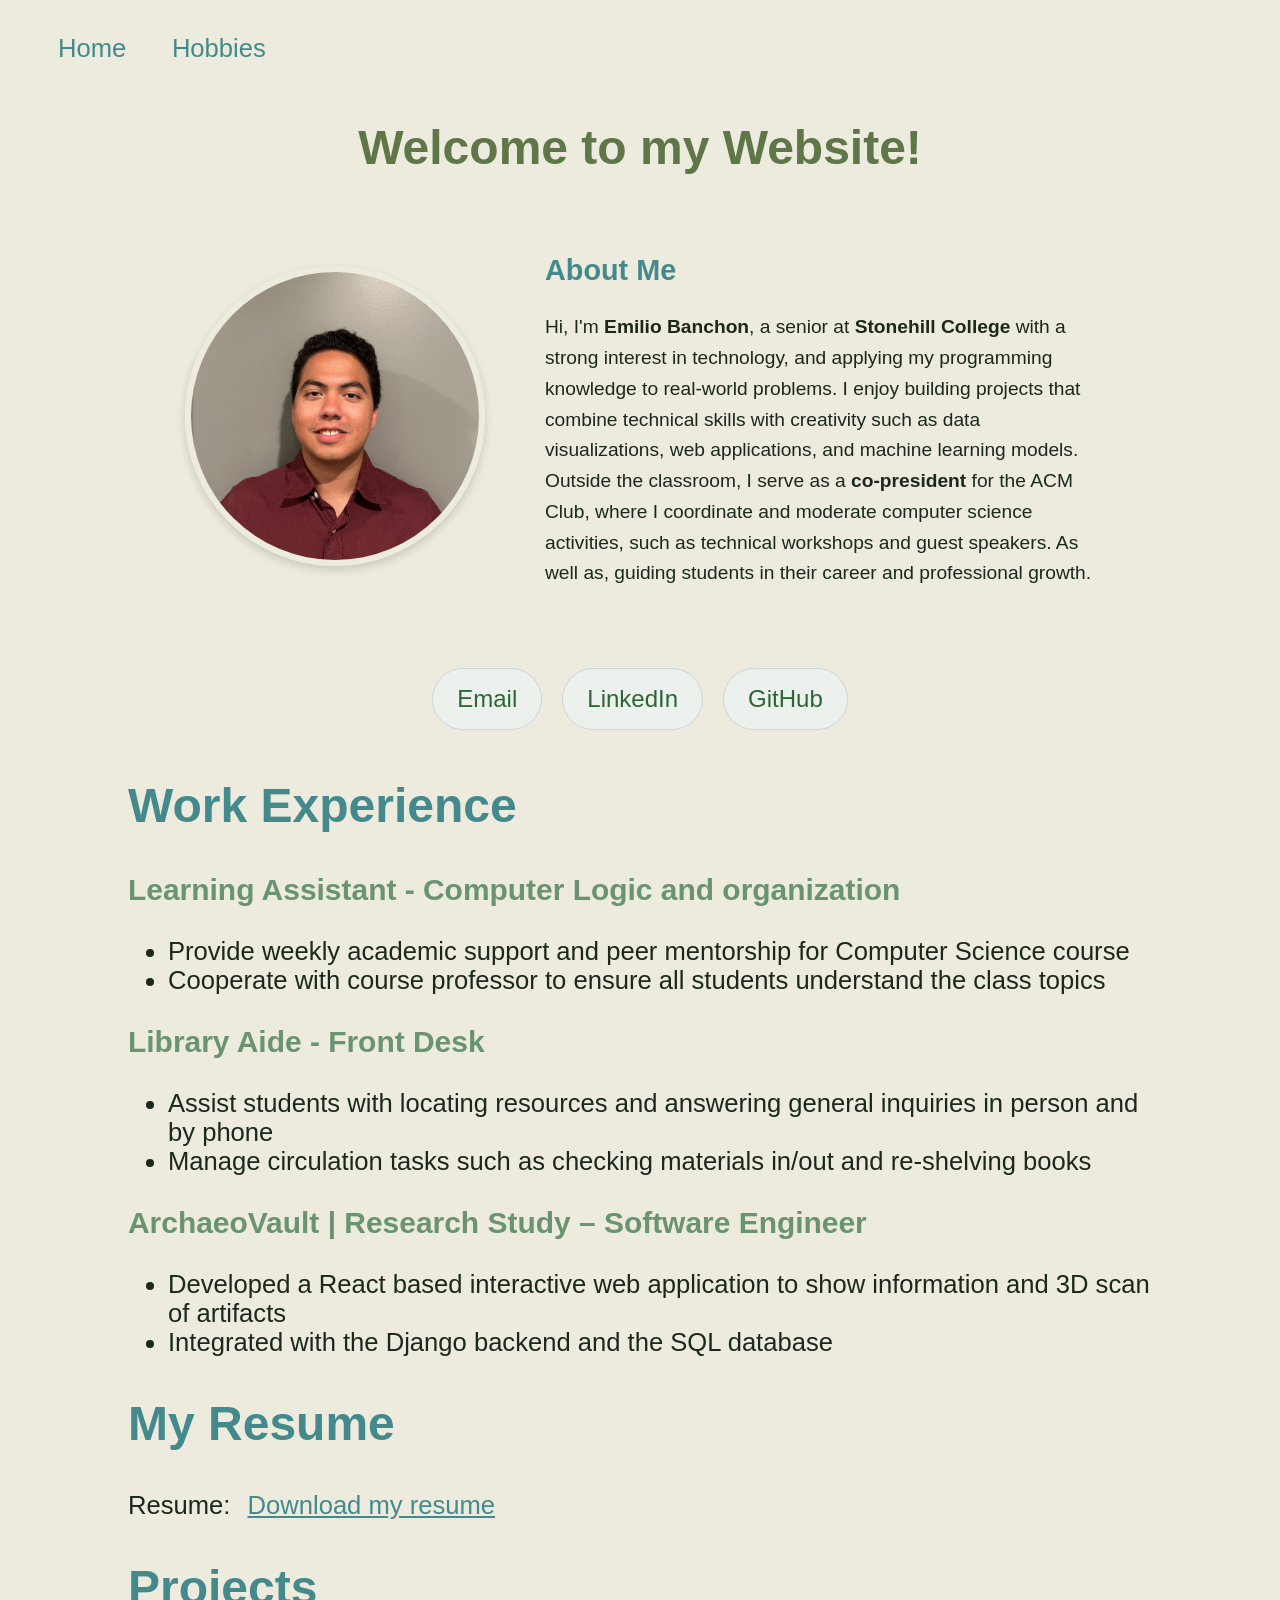
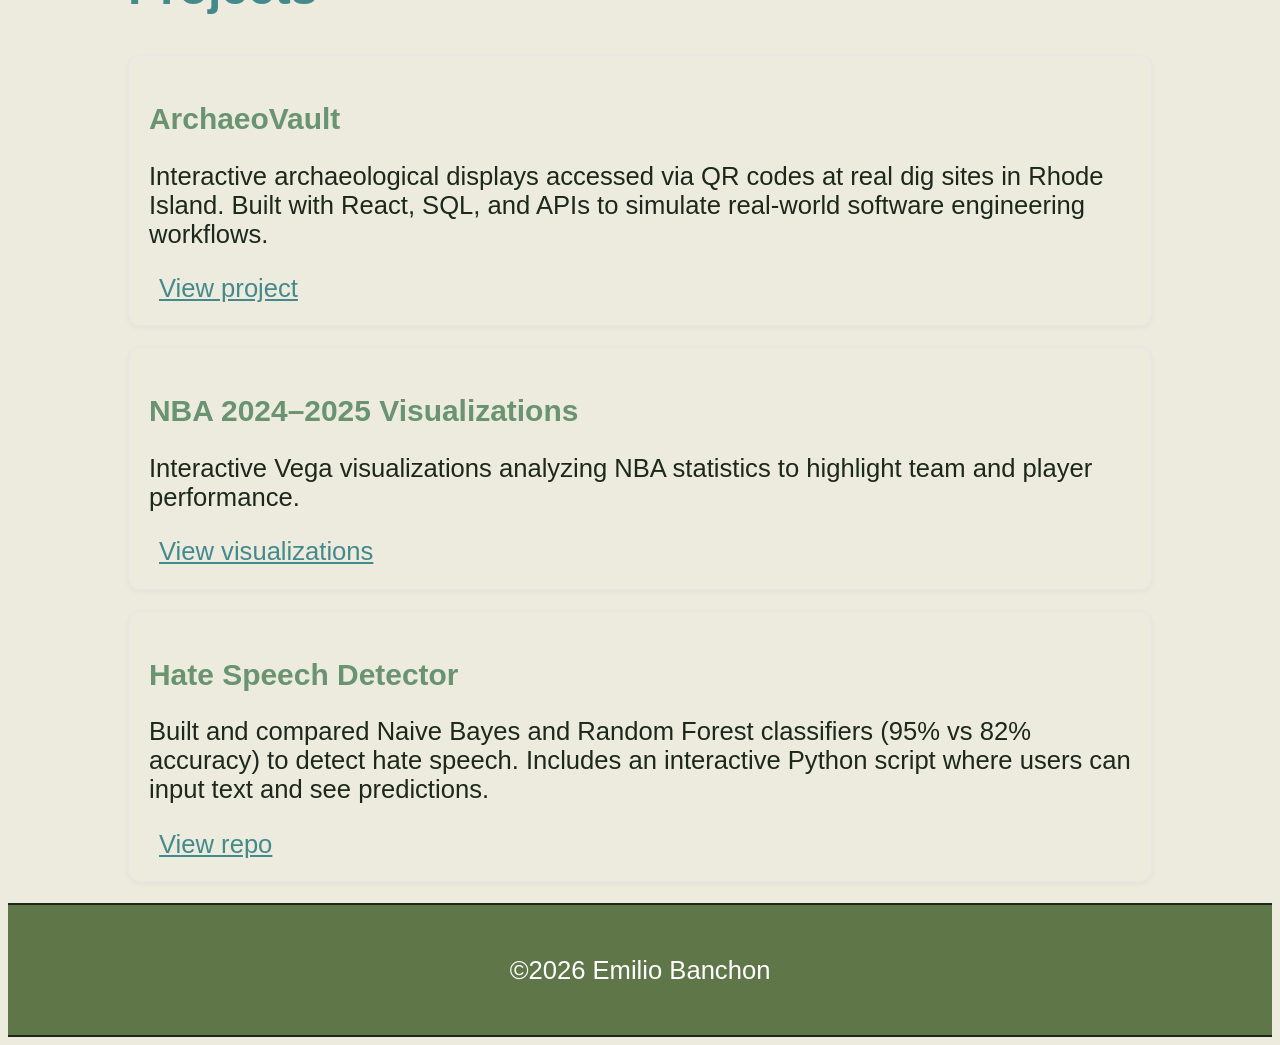
<file: index.html>
<!DOCTYPE html>
<html>
    <head>
        <meta charset="utf-8">
        <meta name="description" content="An overview of the course content for CSC324" />
        <meta name="viewport" content="width=device-width, initial-scale=1.0">
        <title>Emilio's Personal Website</title>
        <link rel="stylesheet" href="style.css">
    </head>
    <body>
        <div class="container">
            <header>
                <nav>
                    <ul class="nav-list">
                        <li><a href="index.html">Home</a></li>
                        <li><a href="hobbies.html">Hobbies</a></li>
                    </ul>
                </nav>
            </header>
            <main class="wrapper">
                <h1>Welcome to my Website!</h1>
                <section class="about-section">
                    <div class="about-left">
                        <img src="images/emilio.jpg" alt="Emilio Banchon" class="profile-pic">
                    </div>
                    <div class="about-right">
                        <h2>About Me</h2>
                        <p>
                            Hi, I'm <strong>Emilio Banchon</strong>, a senior at <strong>Stonehill College</strong> with a strong
                            interest in technology, and applying my programming knowledge to real-world problems.
                            I enjoy building projects that combine technical skills with creativity such as data visualizations,
                            web applications, and machine learning models. Outside the classroom, I serve as a <strong>co-president</strong> 
                            for the ACM Club, where I coordinate and moderate computer science activities, such as technical workshops and guest speakers. 
                            As well as, guiding students in their career and professional growth.
                        </p>
                    </div>
                    <div class="contact-bubbles-horizontal">
                        <a class="contact-bubble email" href="mailto:banchon.emilio@gmail.com">Email</a>
                        <a class="contact-bubble linkedin" target="_blank"
                            href="https://www.linkedin.com/in/emilio-banchon-macias-59b66a219/">LinkedIn</a>
                        <a class="contact-bubble github" target="_blank"
                            href="https://github.com/banchonemilio18">GitHub</a>
                    </div>
                </section>
                <section>
                    <h2>Work Experience</h2>
                    
                    <h3>Learning Assistant - Computer Logic and organization</h3>
                    <ul>
                        <li>Provide weekly academic support and peer mentorship for Computer Science course</li>
                        <li>Cooperate with course professor to ensure all students understand the class topics</li>
                    </ul>
    
                    <h3>Library Aide - Front Desk</h3>
                    <ul>
                        <li>Assist students with locating resources and answering general inquiries in person and by phone</li>
                        <li>Manage circulation tasks such as checking materials in/out and re-shelving books</li>
                    </ul>

                    <h3>ArchaeoVault | Research Study – Software Engineer</h3>
                    <ul>
                        <li>Developed a React based interactive web application to show information and 3D scan of artifacts</li>
                        <li>Integrated with the Django backend and the SQL database</li>
                    </ul>
                </section>
                <section>
                    <h2>My Resume</h2>
                    <p>
                        Resume:
                        <a target="_blank" href="Banchon_Emilio_Resume_2026.pdf">Download my resume</a>
                    </p>
                </section>
                <section>
                    <h2>Projects</h2>
    
                    <div class="project-card">
                        <h3>ArchaeoVault</h3>
                        <p>
                            Interactive archaeological displays accessed via QR codes at real dig sites in Rhode Island.
                            Built with React, SQL, and APIs to simulate real-world software engineering workflows.
                        </p>
                        <p><a target="_blank" href="https://archaeovault.alexandrauhl.com/artifact/1156">View project</a></p>
                    </div>
    
                    <div class="project-card">
                        <h3>NBA 2024–2025 Visualizations</h3>
                        <p>
                            Interactive Vega visualizations analyzing NBA statistics to highlight team and player performance.
                        </p>
                        <p><a target="_blank" href="https://stonehill-csc321.github.io/assets/Basketball/index.html">View visualizations</a></p>
                    </div>
    
                    <div class="project-card">
                        <h3>Hate Speech Detector</h3>
                        <p>
                            Built and compared Naive Bayes and Random Forest classifiers (95% vs 82% accuracy) to detect hate speech.
                            Includes an interactive Python script where users can input text and see predictions.
                        </p>
                        <p><a target="_blank" href="https://github.com/banchonemilio18/Hate-Speech-Detector">View repo</a></p>
                    </div>
                </section>
            </main>
            <footer>
                <p>&copy;2026 Emilio Banchon</p>
            </footer>
        </div>
    </body>
</html>
</file>
<file: style.css>
/* Color Palette */
:root {
    --palette-black: #1B281B;
    --palette-pearl: #ecebdd;
    --palette-ferngreen: #5f7649;
    --palette-junglegreen: #699371;
    --palette-bluegreen: #448a8c;
    --palette-verdigris: #6ab1ae;
}

/* CSS Reset */
* {
    box-sizing: border-box;
}

/* Text Properties */
body {
    font-family: 'Segoe UI', Tahoma, Geneva, Verdana, sans-serif;
    font-size: 1.6rem;
    color: var(--palette-black);
    background-color: var(--palette-pearl);
}
h1 {
    font-size: 3rem;
    color: var(--palette-ferngreen);
    text-align: center;
    
    @media (width < 738px) {
        font-size: 3rem;
    }
}
h2 {
    font-size: 3rem;
    color: var(--palette-bluegreen);
}
h3 {
    color: var(--palette-junglegreen)
}

/* Wrapper */
.wrapper {
    max-inline-size: 80vw;
    margin-inline: auto;
}

/* Links */
a {
    color: var(--palette-bluegreen);
    padding-inline: 10px;
}

a:hover,
a:focus-visible {
    color: var(--palette-junglegreen);
}
/* Header */
header {
    display: flex;
    flex-direction: row;
    justify-content: space-between;
}
.nav-list {
    list-style-type: none;
    display: flex;
    flex-direction: row; 
    gap: 2vw;
}
.nav-list li {
    flex: 1;
}
.nav-list a {
    text-decoration: none; 
}

/* Footer */
footer {
    text-align: center;
    background-color: var(--palette-ferngreen); 
    color: white;
    padding: 25px; 
    border-block: 2px solid var(--palette-black);
}

/* About section */
.about-section {
    display: flex;
    align-items: center;
    justify-content: center;  
    gap: 60px;                /* space between picture and text */
    margin: 3rem;
    flex-wrap: wrap;          /* stack on small screens */
}

/* Left column: image */
.about-left {
    display: flex;
    justify-content: center;
}

.profile-pic {
    width: 300px;
    height: 300px;
    border-radius: 50%;
    object-fit: cover;
    border: 6px solid var(--palette-pearl);
    box-shadow: 0 4px 10px rgba(0, 0, 0, 0.15);
    transition: transform 0.3s ease;
}

.profile-pic:hover {
    transform: scale(1.05);
}

/* Right column: About Me text */
.about-right {
    max-width: 550px;
    font-size: 1.2rem;
    line-height: 1.6;
}

.about-right h2 {
    font-size: 1.8rem;
    margin-bottom: 1rem;
}

/* Horizontal contact bubbles */
.contact-bubbles-horizontal {
    display: flex;
    flex-direction: row;
    gap: 20px;
    justify-content: center;
    width: 100%;
}

.contact-bubble {
    padding: 1rem 1.5rem;
    border-radius: 999px;
    border: 1px solid #d1d5db;
    background-color: #edf1ee;
    color: #2d6537;
    text-decoration: none;
    font-size: 1.5rem;
    transition: 0.2s ease;
    white-space: nowrap;
}

.contact-bubble:hover {
    transform: translateY(-2px);
    box-shadow: 0 4px 10px rgba(0,0,0,0.12);
}

.contact-bubble.email:hover {
    background-color: #f97316;
    color: white;
    border-color: #ea580c;
}

.contact-bubble.linkedin:hover {
    background-color: #0a66c2;
    color: white;
    border-color: #0a66c2;
}

.contact-bubble.github:hover {
    background-color: #111827;
    color: white;
    border-color: #111827;
}

/* Project cards */
.project-card {
    border: 1px solid #e5e7eb;
    border-radius: 12px;
    padding: 1rem 1.25rem;
    margin-bottom: 1.3rem;
    box-shadow: 0 2px 6px rgba(0,0,0,0.04);
    transition: transform 0.2s ease, box-shadow 0.2s ease;
}

.project-card:hover {
    transform: translateY(-3px);
    box-shadow: 0 6px 18px rgba(0,0,0,0.12);
}

.project-card h3 {
    margin-bottom: 0.4rem;
}

.project-card p {
    margin-bottom: 0.4rem;
}

.hobbies {

}
.art-pic{
    width: 300px;
    height: 300px;
}

/* Responsive tweaks */
@media (max-width: 700px) {
    .about-section {
        flex-direction: column;
        gap: 20px;
    }

    .about-right {
        text-align: center;
    }

    .profile-pic {
        width: 230px;
        height: 230px;
    }
}
</file>
